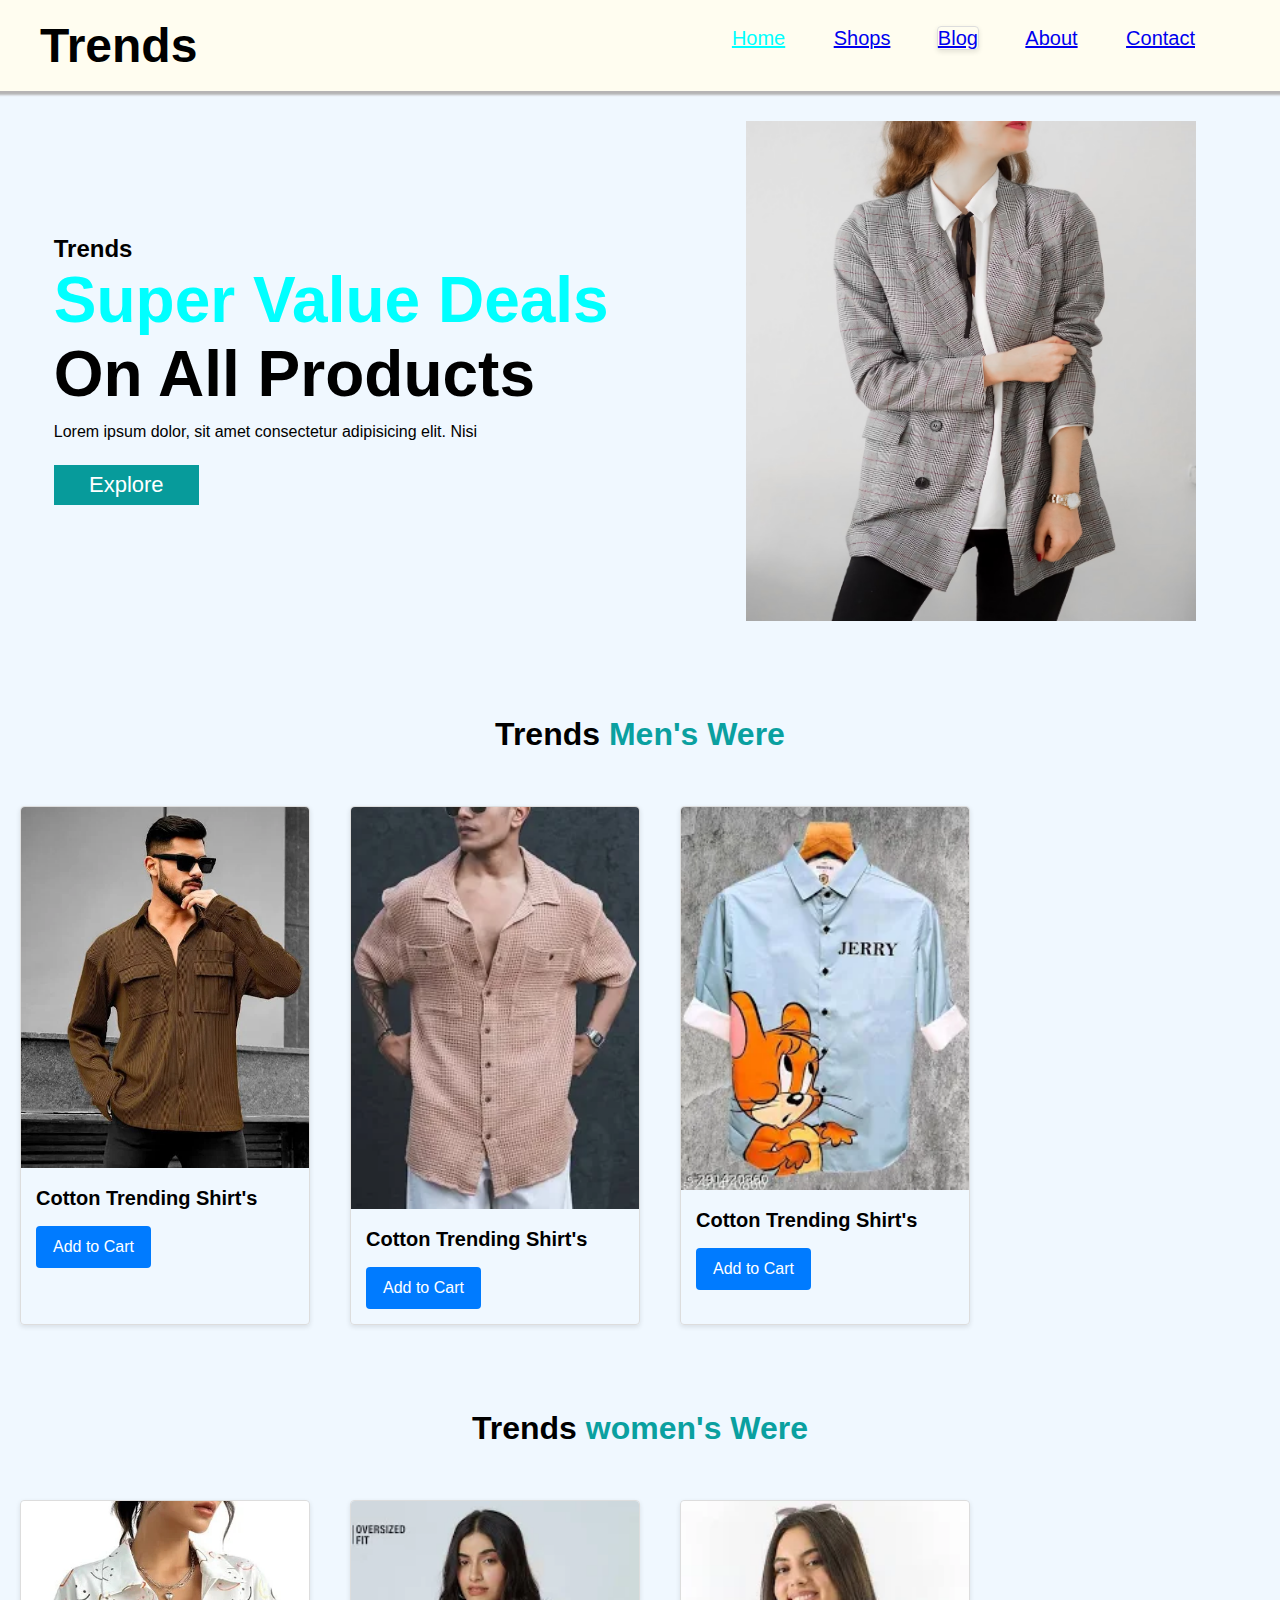
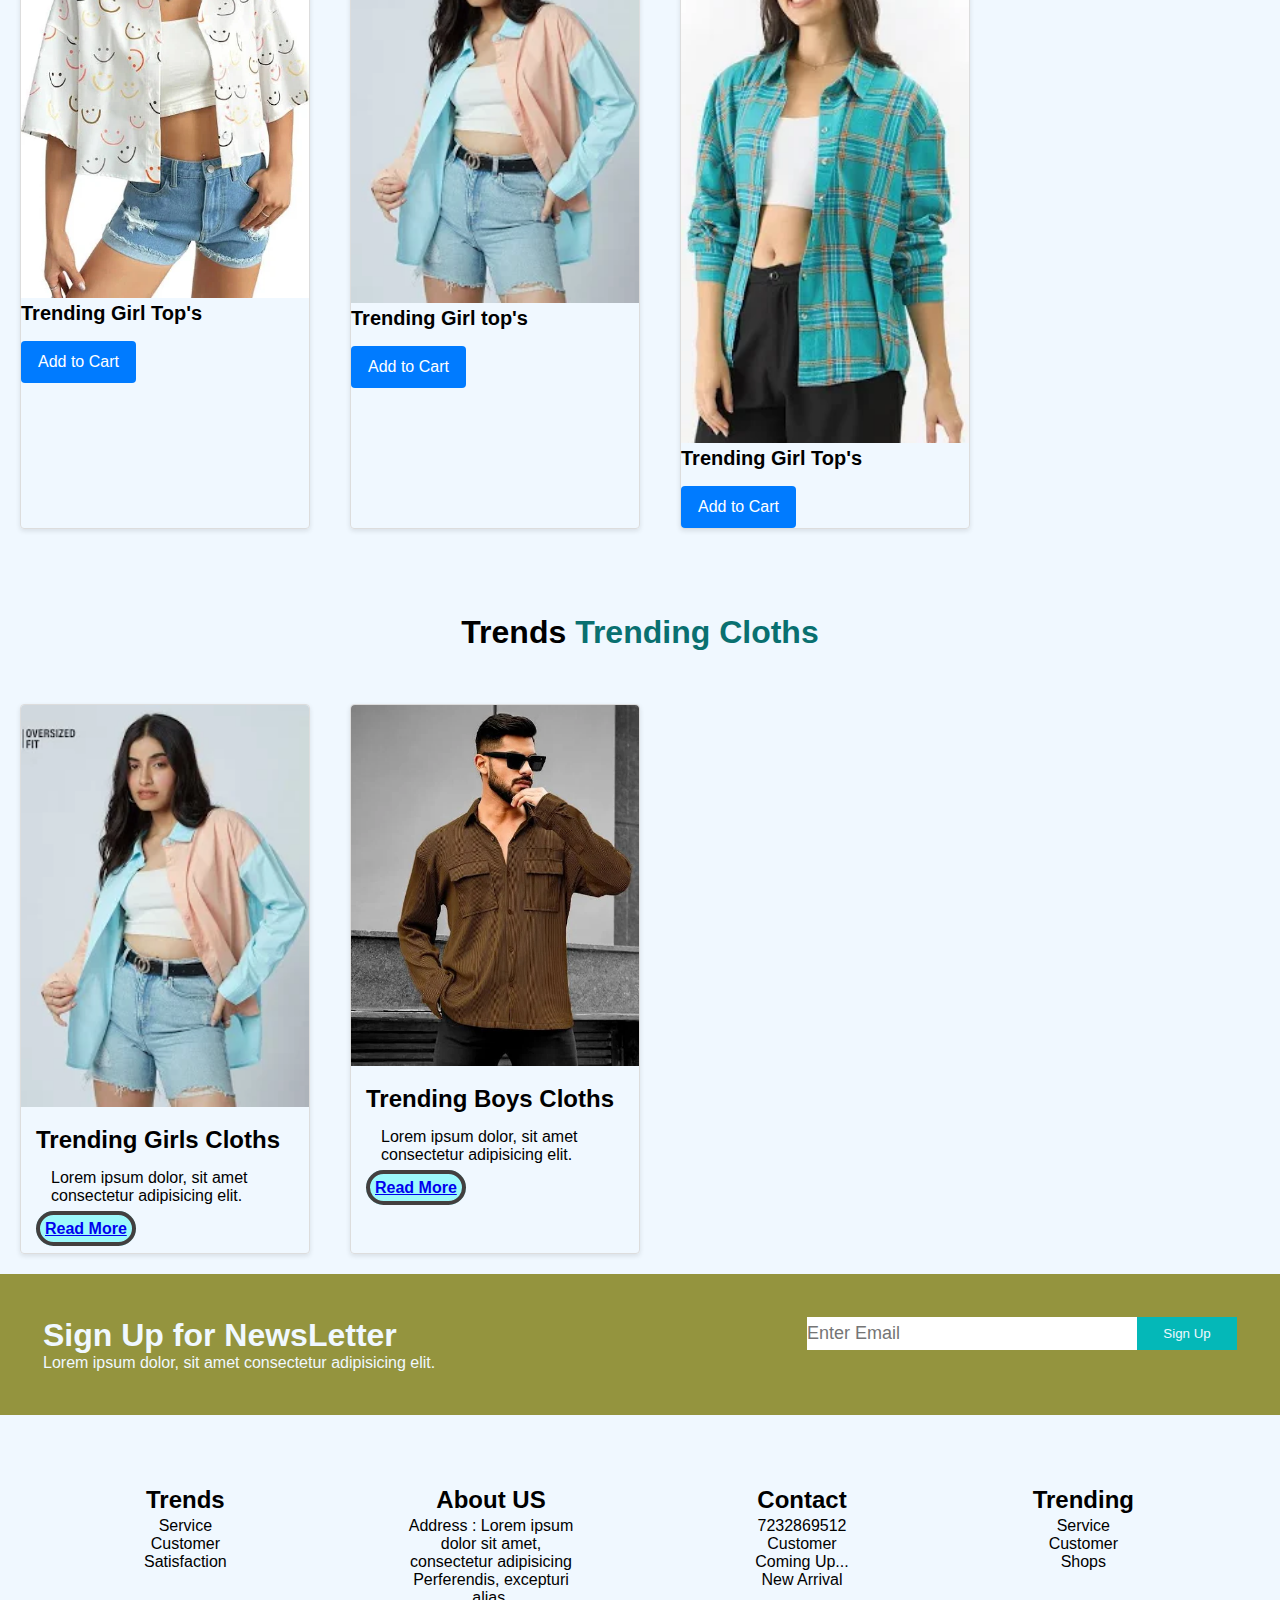
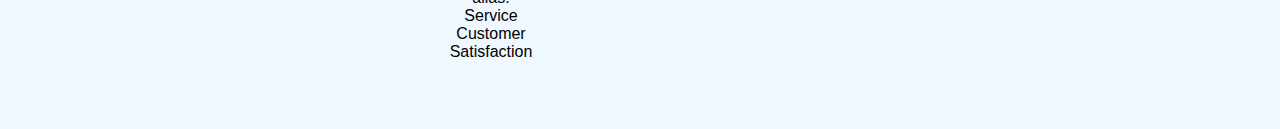
<file: index.html>
<!DOCTYPE html>
<html lang="en">
  <head>
    <meta charset="UTF-8" />
    <meta name="viewport" content="width=device-width, initial-scale=1.0" />
    <title>e-comers</title>
    <link rel="stylesheet" href="index.css" />
    <link
      rel="stylesheet"
      href="https://cdnjs.cloudflare.com/ajax/libs/font-awesome/6.5.2/css/all.min.css"
      integrity="sha512-SnH5WK+bZxgPHs44uWIX+LLJAJ9/2PkPKZ5QiAj6Ta86w+fsb2TkcmfRyVX3pBnMFcV7oQPJkl9QevSCWr3W6A=="
      crossorigin="anonymous"
      referrerpolicy="no-referrer"
    />
  </head>
  <body>
    <div class="container">
      <nav>
        <div class="logo">
          <h1>Trends</h1>
        </div>
        <ul>
          <li>
            <a class="home" href="#home">Home</a>
            <a class="shops" href="#shop">Shops</a>
            <a class="blog" href="#blog">Blog</a>
            <a class="about" href="#about">About</a>
            <a class="contact" href="#contact">Contact</a>
            <i class="fa-solid fa-cart-shopping"></i>
          </li>
        </ul>
      </nav>
      <!-- end nav tag -->

      <!--start main page-->

      <div class="main"  id="home">
        <div class="mainText">
          <h2>Trends</h2>
          <h1 class="top">Super Value Deals</h1>
          <h1>On All Products</h1>
          <p>Lorem ipsum dolor, sit amet consectetur adipisicing elit. Nisi</p>
          <button>Explore</button>
        </div>
        <!--end main text-->
        <img class="pic"
          src="photo-1608234808654-2a8875faa7fd.avif"
        />
      </div>
      <!--end main page-->

      <!--start men cards-->

      <div class="trends">
        <div class="head" id="shop">
          <h1>Trends <span>Men's Were</span></h1>
        </div>
        <div class="box">
          <div class="card">
            <img
              class="card-img-top"
              src="shopping.webp"
              alt="Card image cap"
            />
            <div class="card-body">
              <h5 class="card-title">Cotton Trending Shirt's</h5>
              <p class="card-text">
                <i class="fa-solid fa-star"></i>
                <i class="fa-solid fa-star"></i>
                <i class="fa-solid fa-star"></i>
                <i class="fa-solid fa-star"></i>
                <i class="fa-solid fa-star-half-stroke"></i>
              </p>
              <button class="btn">Add to Cart</button>
            </div>
          </div>
          <div class="card">
            <img
              class="card-img-top"
              src="shopping (1).webp"
              alt="Card image cap"
            />
            <div class="card-body">
              <h5 class="card-title">Cotton Trending Shirt's</h5>
              <p class="card-text">
                <i class="fa-solid fa-star"></i>
                <i class="fa-solid fa-star"></i>
                <i class="fa-solid fa-star"></i>
                <i class="fa-solid fa-star"></i>
                <i class="fa-solid fa-star-half-stroke"></i>
              </p>
              <button class="btn">Add to Cart</button>
            </div>
          </div>
          <div class="card">
            <img
              class="card-img-top"
              src="shopping (2).webp"
              alt="Card image cap"
            />
            <div class="card-body">
              <h5 class="card-title">Cotton Trending Shirt's</h5>
              <p class="card-text">
                <i class="fa-solid fa-star"></i>
                <i class="fa-solid fa-star"></i>
                <i class="fa-solid fa-star"></i>
                <i class="fa-solid fa-star"></i>
                <i class="fa-solid fa-star-half-stroke"></i>
              </p>
              <button class="btn">Add to Cart</button>
            </div>
          </div>
        </div>
      

<!--start women card-->
      
      <div class="trends">
        <div class="head">
          <h1>Trends <span>women's Were</span></h1>
        </div>
        <div class="box">
          <div class="card">
            <img class="card-img-top" src="shopping (3).webp" alt="" />
            <h5 class="card-title">Trending Girl Top's</h5>
            <p class="card-text"> 
            <i class="fa-solid fa-star"></i>
            <i class="fa-solid fa-star"></i>
            <i class="fa-solid fa-star"></i>
            <i class="fa-solid fa-star"></i>
            <i class="fa-solid fa-star-half-stroke"></i> 
            </p>
            <button class="btn">Add to Cart</button>
          </div>

          <div class="card">
            <img class="card-img-top" src="shopping (4).webp" alt="" />
            <h5 class="card-title">Trending Girl top's</h5>
            <p class="card-text"> 
            <i class="fa-solid fa-star"></i>
            <i class="fa-solid fa-star"></i>
            <i class="fa-solid fa-star"></i>
            <i class="fa-solid fa-star"></i>
            <i class="fa-solid fa-star-half-stroke"></i> 
          </p>
            <button class="btn">Add to Cart</button>
          </div>

          <div class="card">
            <img class="card-img-top" src="shopping (5).webp" alt="" />
            <h5 class="card-title">Trending Girl Top's</h5>
            <p class="card-text"> 
            <i class="fa-solid fa-star"></i>
            <i class="fa-solid fa-star"></i>
            <i class="fa-solid fa-star"></i>
            <i class="fa-solid fa-star"></i>
            <i class="fa-solid fa-star-half-stroke"></i> 
          </p>
            <button class="btn">Add to Cart</button>
          </div>
        </div>
      </div>
      <!--end women cards-->

      <!--start blogs-->

      <div class="blogs" id="blog">
        <div class="head1">
          <h1>Trends <span>Trending Cloths</span></h1>
        </div>
        <div class="card1">
          
          <div class="blog">
            <img class="card-img-top" src="shopping (4).webp" alt="" />
            <div class="blogText">
              <h2>Trending Girls Cloths</h2>
              <p class="para">Lorem ipsum dolor, sit amet consectetur adipisicing elit.</p>
              <a class="read"
                href="https://musebycl.io/fashion-beauty/clothes-arent-whats-sale-chilling-fashion-campaign"
                >Read More</a>
            </div>
          </div>

          <div class="blog">
            <img class="card-img-top" src="shopping.webp" alt="" />
            <div class="blogText">
              <h2>Trending Boys Cloths</h2>
              <p class="para">Lorem ipsum dolor, sit amet consectetur adipisicing elit.</p>
              <a class="read"
                href="https://musebycl.io/fashion-beauty/clothes-arent-whats-sale-chilling-fashion-campaign"
                >Read More</a>
            </div>
          </div>

        </div>
      </div>
      <!--end blogs-->

      <!--start Letter-->

      <div class="letter" id="about">
        <div class="letterText">
          <h1>Sign Up for NewsLetter</h1>
          <p>Lorem ipsum dolor, sit amet consectetur adipisicing elit.</p>
        </div>
        <div class="inp">
          <input type="text" placeholder="Enter Email" />
          <button class="sign">Sign Up</button>
        </div>
      </div>
      <!--end Letter-->

      <!--Footer-->

      <div class="footer" id="contact">
        <div class="footerText">
          <h2>Trends</h2>
          <p>Service</p>
          <p>Customer</p>
          <p>Satisfaction</p>
        </div>
        <div class="footerText">
          <h2>About US</h2>
          <p>
            Address : Lorem ipsum dolor sit amet, <br />
            consectetur adipisicing <br />
            Perferendis, excepturi alias.
          </p>
          <p>Service</p>
          <p>Customer</p>
          <p>Satisfaction</p>
        </div>
        <div class="footerText">
          <h2>Contact</h2>
          <p>7232869512</p>
          <p>Customer</p>
          <p>Coming Up...</p>
          <p>New Arrival</p>
        </div>
        <div class="footerText">
          <h2>Trending</h2>
          <p>Service</p>
          <p>Customer</p>
          <p>Shops</p>
        </div>
      </div>
      <!--end footer-->
    </div>
    <!-- end container-->
    <script src="index.js"></script>
  </body>
</html>
</file>
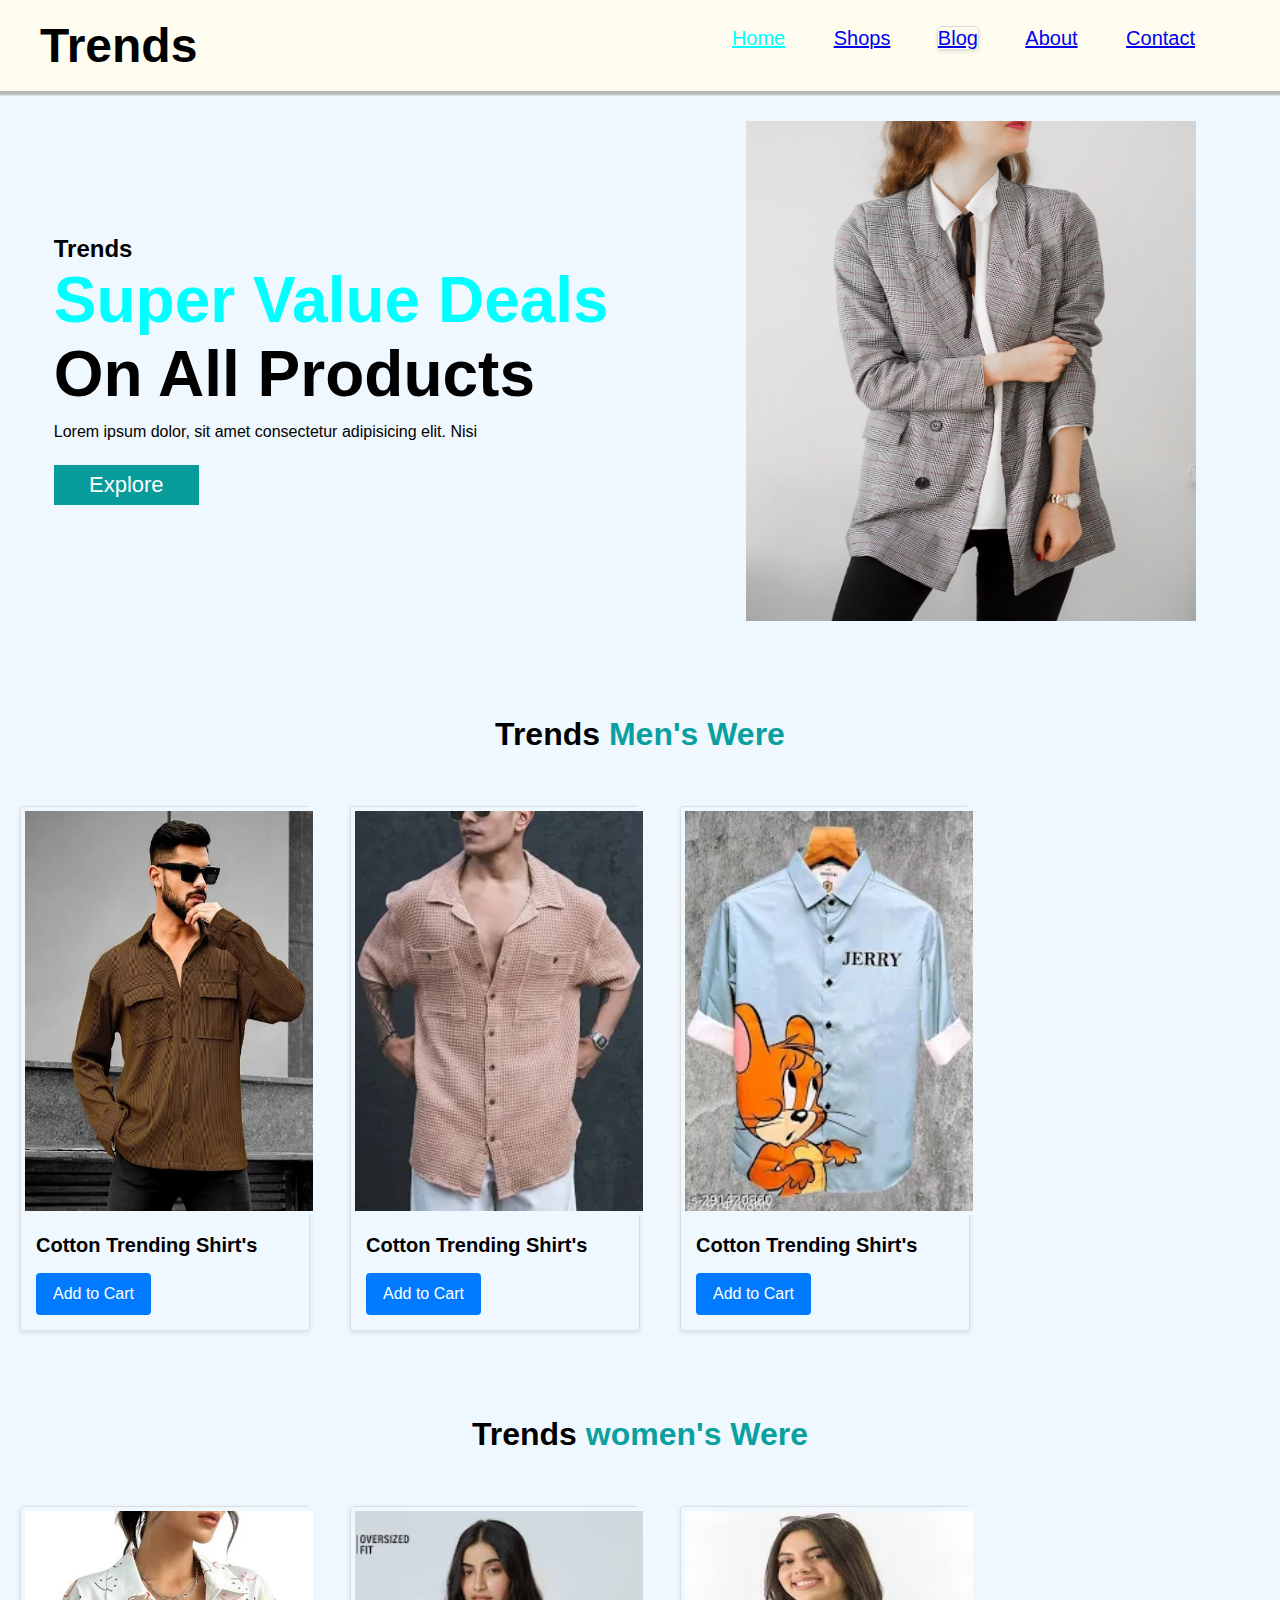
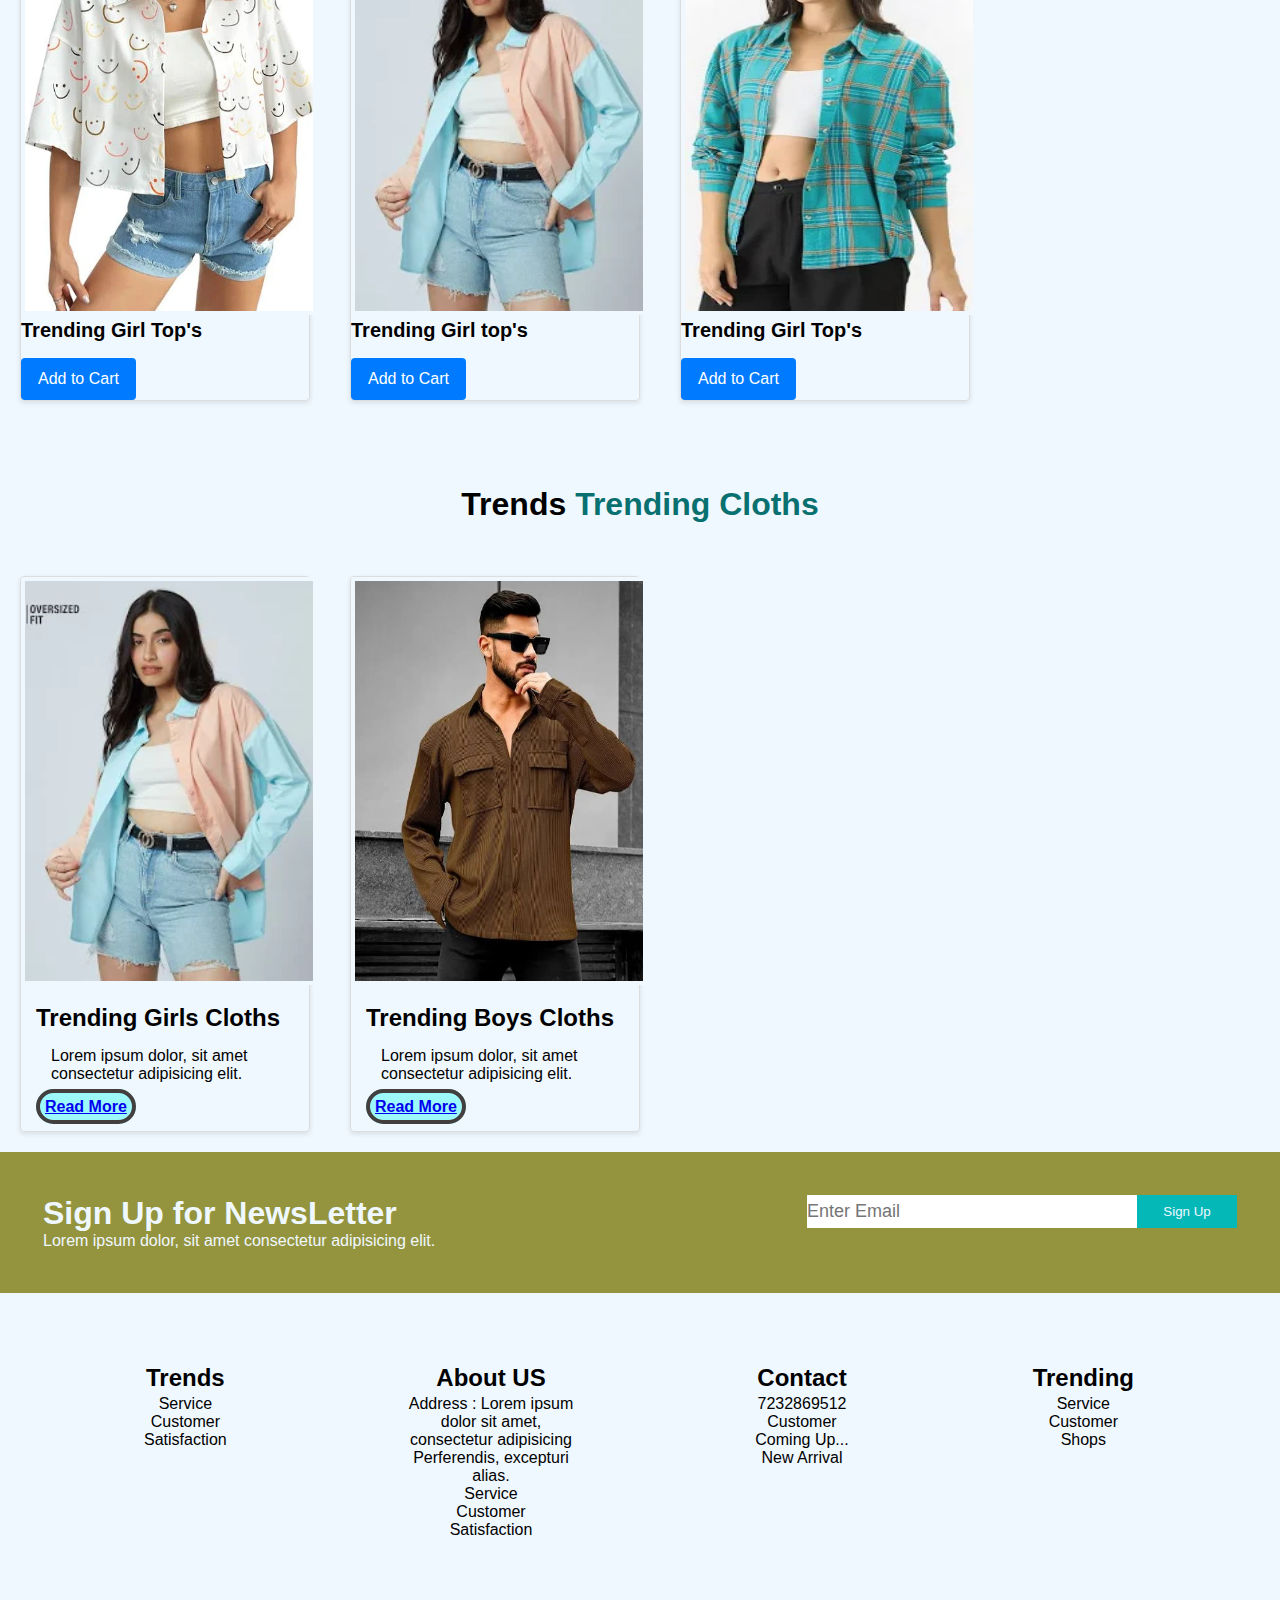
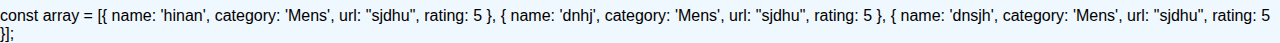
<file: Trends/index.html>
<!DOCTYPE html>
<html lang="en">
  <head>
    <meta charset="UTF-8" />
    <meta name="viewport" content="width=device-width, initial-scale=1.0" />
    <title>E-Commerce</title>
    <link rel="stylesheet" href="index.css" />
    <link
      rel="stylesheet"
      href="https://cdnjs.cloudflare.com/ajax/libs/font-awesome/6.5.2/css/all.min.css"
      integrity="sha512-SnH5WK+bZxgPHs44uWIX+LLJAJ9/2PkPKZ5QiAj6Ta86w+fsb2TkcmfRyVX3pBnMFcV7oQPJkl9QevSCWr3W6A=="
      crossorigin="anonymous"
      referrerpolicy="no-referrer"
    />
  </head>
  <body>
    <div class="container">
      <nav>
        <div class="logo">
          <h1>Trends</h1>
        </div>
        <ul>
          <li>
            <a class="home" href="#home">Home</a>
            <a class="shops" href="#shop">Shops</a>
            <a class="blog" href="#blog">Blog</a>
            <a class="about" href="#about">About</a>
            <a class="contact" href="#contact">Contact</a>
            <i class="fa-solid fa-cart-shopping"><span id="cart-count"><span></i>
          </li>
        </ul>
      </nav>
      <!-- end nav tag -->

      <!--start main page-->

      <div class="main"  id="home">
        <div class="mainText">
          <h2>Trends</h2>
          <h1 class="top">Super Value Deals</h1>
          <h1>On All Products</h1>
          <p>Lorem ipsum dolor, sit amet consectetur adipisicing elit. Nisi</p>
          <button href="">Explore</button>
        </div>
        <!--end main text-->
        <img class="pic"
          src="img/photo-1608234808654-2a8875faa7fd.avif"
        />
      </div>
      <!--end main page-->

      <!--start men cards-->

      <div class="trends">
        <div class="head" id="shop">
          <h1>Trends <span>Men's Were</span></h1>
        </div>
        <div class="box">
          <div class="card">
            <img
              class="card-img-top"
              src="img/shopping.webp"
              alt="Card image cap"
            />
            <div class="card-body">
              <h5 class="card-title">Cotton Trending Shirt's</h5>
              <p class="card-text">
                <i class="fa-solid fa-star"></i>
                <i class="fa-solid fa-star"></i>
                <i class="fa-solid fa-star"></i>
                <i class="fa-solid fa-star"></i>
                <i class="fa-solid fa-star-half-stroke"></i>
              </p>
              <button class="btn">Add to Cart</button>
            </div>
          </div>
          <div class="card">
            <img
              class="card-img-top"
              src="img/shopping (1).webp" 
              alt="Card image cap"
            />
            <div class="card-body">
              <h5 class="card-title">Cotton Trending Shirt's</h5>
              <p class="card-text">
                <i class="fa-solid fa-star"></i>
                <i class="fa-solid fa-star"></i>
                <i class="fa-solid fa-star"></i>
                <i class="fa-solid fa-star"></i>
                <i class="fa-solid fa-star-half-stroke"></i>
              </p>
              <button class="btn">Add to Cart</button>
            </div>
          </div>
          <div class="card">
            <img
              class="card-img-top"
              src="img/shopping (2).webp"
              alt="Card image cap"
            />
            <div class="card-body">
              <h5 class="card-title">Cotton Trending Shirt's</h5>
              <p class="card-text">
                <i class="fa-solid fa-star"></i>
                <i class="fa-solid fa-star"></i>
                <i class="fa-solid fa-star"></i>
                <i class="fa-solid fa-star"></i>
                <i class="fa-solid fa-star-half-stroke"></i>
              </p>
              <button class="btn">Add to Cart</button>
            </div>
          </div>
        </div>
      

<!--start women card-->
      
      <div class="trends">
        <div class="head">
          <h1>Trends <span>women's Were</span></h1>
        </div>
        <div class="box">
          <div class="card">
            <img class="card-img-top" src="img/shopping (3).webp" alt="" />
            <h5 class="card-title">Trending Girl Top's</h5>
            <p class="card-text"> 
            <i class="fa-solid fa-star"></i>
            <i class="fa-solid fa-star"></i>
            <i class="fa-solid fa-star"></i>
            <i class="fa-solid fa-star"></i>
            <i class="fa-solid fa-star-half-stroke"></i> 
            </p>
            <button class="btn">Add to Cart</button>
          </div>

          <div class="card">
            <img class="card-img-top" src="img/shopping (4).webp" alt="" />
            <h5 class="card-title">Trending Girl top's</h5>
            <p class="card-text"> 
            <i class="fa-solid fa-star"></i>
            <i class="fa-solid fa-star"></i>
            <i class="fa-solid fa-star"></i>
            <i class="fa-solid fa-star"></i>
            <i class="fa-solid fa-star-half-stroke"></i> 
          </p>
            <button class="btn">Add to Cart</button>
          </div>

          <div class="card">
            <img class="card-img-top" src="img/shopping (5).webp" alt="" />
            <h5 class="card-title">Trending Girl Top's</h5>
            <p class="card-text"> 
            <i class="fa-solid fa-star"></i>
            <i class="fa-solid fa-star"></i>
            <i class="fa-solid fa-star"></i>
            <i class="fa-solid fa-star"></i>
            <i class="fa-solid fa-star-half-stroke"></i> 
          </p>
            <button class="btn">Add to Cart</button>
          </div>
        </div>
      </div>
      <!--end women cards-->

      <!--start blogs-->

      <div class="blogs" id="blog">
        <div class="head1">
          <h1>Trends <span>Trending Cloths</span></h1>
        </div>
        <div class="card1">
          
          <div class="blog">
            <img class="card-img-top" src="img/shopping (4).webp" alt="" />
            <div class="blogText">
              <h2>Trending Girls Cloths</h2>
              <p class="para">Lorem ipsum dolor, sit amet consectetur adipisicing elit.</p>
              <a class="read"
                href="https://musebycl.io/fashion-beauty/clothes-arent-whats-sale-chilling-fashion-campaign"
                >Read More</a>
            </div>
          </div>

          <div class="blog">
            <img class="card-img-top" src="img/shopping.webp" alt="" />
            <div class="blogText">
              <h2>Trending Boys Cloths</h2>
              <p class="para">Lorem ipsum dolor, sit amet consectetur adipisicing elit.</p>
              <a class="read"
                href="https://musebycl.io/fashion-beauty/clothes-arent-whats-sale-chilling-fashion-campaign"
                >Read More</a>
            </div>
          </div>

        </div>
      </div>
      <!--end blogs-->

      <!--start Letter-->

      <div class="letter" id="about">
        <div class="letterText">
          <h1>Sign Up for NewsLetter</h1>
          <p>Lorem ipsum dolor, sit amet consectetur adipisicing elit.</p>
        </div>
        <div class="inp">
          <input type="text" placeholder="Enter Email" />
          <button class="sign">Sign Up</button>
        </div>
      </div>
      <!--end Letter-->

      <!--Footer-->

      <div class="footer" id="contact">
        <div class="footerText">
          <h2>Trends</h2>
          <p>Service</p>
          <p>Customer</p>
          <p>Satisfaction</p>
        </div>
        <div class="footerText">
          <h2>About US</h2>
          <p>
            Address : Lorem ipsum dolor sit amet, <br />
            consectetur adipisicing <br />
            Perferendis, excepturi alias.
          </p>
          <p>Service</p>
          <p>Customer</p>
          <p>Satisfaction</p>
        </div>
        <div class="footerText">
          <h2>Contact</h2>
          <p>7232869512</p>
          <p>Customer</p>
          <p>Coming Up...</p>
          <p>New Arrival</p>
        </div>
        <div class="footerText">
          <h2>Trending</h2>
          <p>Service</p>
          <p>Customer</p>
          <p>Shops</p>
        </div>
      </div>
      <!--end footer-->
    </div>
    <!-- end container-->
    <script src="index.js"></script>
  </body>
</html>

const array = [{
  name: 'hinan',
  category: 'Mens',
  url: "sjdhu",
  rating: 5
},
{
  name: 'dnhj',
  category: 'Mens',
  url: "sjdhu",
  rating: 5

},
{
  name: 'dnsjh',
  category: 'Mens',
  url: "sjdhu",
  rating: 5
}];
</file>
<file: index.css>
* {
  margin: 0%;
  padding: 0%;
  font-family: Arial, Helvetica, sans-serif;
}
body {
  background-color: aliceblue;
}
nav {
  display: flex;
  justify-content: space-between;
  background-color: rgb(255, 253, 240);
  padding: 22px;
  padding: 18px;
  box-shadow: 0px 2px 2px 2px rgb(182, 180, 180);
}
nav .logo {
  margin-left: 22px;
  font-size: 24px;
}
ul {
  margin-right: 45px;
  margin-top: 7px;
}
nav ul li {
  list-style: none;
}
ul li a {
  margin-inline: 22px;
  font-size: 20px;
}
ul li i {
  font-size: 22px;
}
ul li .home {
  color: aqua;
}
ul li a:hover {
  border-bottom: 2px solid black;
  cursor: pointer;
}
ul li i:hover {
  color: gray;
  cursor: pointer;
}
.main {
  display: flex;
  justify-content: space-around;
}

.main .mainText {
  margin-top: 144px;
}
.mainText h1 {
  font-size: 64px;
}
.mainText .top {
  color: aqua;
}
.mainText button {
  width: 145px;
  height: 40px;
  background-color: rgb(7, 155, 155);
  border: none;
  font-size: 22px;
  color: white;
  margin-top: 24px;
}
.mainText p {
  margin-top: 12px;
}
.pic{
  width: 450px;
  height: 500px;
  padding: 30px;
  
}
.mainText button:hover {
  border: 2px solid rgb(5, 47, 47);
  background-color: transparent;
  color: black;
}
.trends .head {
  text-align: center;
  padding: 33px;
  margin-top: 32px;
}
.head span {
  color: rgb(10, 160, 160);
}


.box {
  display: flex;
  
}
.card {
  border: 1px solid #ddd;
  border-radius: 4px;
  box-shadow: 0 2px 5px rgba(0, 0, 0, 0.1);
  margin: 20px;
  width: 18rem;
}

.card-img-top {
  width: 100%;
  height: auto;
  border-top-left-radius: 4px;
  border-top-right-radius: 4px;
}

.card-body {
  padding: 15px;
}

.card-title {
  font-size: 1.25rem;
  margin-bottom: 0.75rem;
}

.card-text {
  margin-bottom: 1rem;
  color: gold;
}

.btn {
  display: inline-block;
  padding: 0.5rem 1rem;
  font-size: 1rem;
  font-weight: 400;
  line-height: 1.5;
  text-align: center;
  text-decoration: none;
  white-space: nowrap;
  vertical-align: middle;
  cursor: pointer;
  border: 1px solid transparent;
  border-radius: 0.25rem;
  background-color: #007bff;
  color: white;
  transition: background-color 0.15s ease-in-out, border-color 0.15s ease-in-out;
}

.btn:hover {
  background-color: #0056b3;
}

.blogs .head1{
  text-align: center;
  padding: 33px;
  margin-top:32px ;
}
.head1 span{
  color: rgb(9, 112, 112);
}
.card1{
  display: flex;
}
.blog{
  border: 1px solid #ddd;
  border-radius: 4px;
  box-shadow: 0 2px 5px rgba(0, 0, 0, 0.1);
  margin: 20px;
  width: 18rem;
}
.blogText {
  padding: 15px;
}
.para{
  padding: 15px;
}
.read{
  border: 4px solid rgb(67, 63, 63);
  background-color: rgb(157, 248, 251);
  font-weight: bold;
  padding: 5px;
  border-radius: 20px;
  
}
.letter{
  display: flex;
  justify-content: space-between;
  color: aliceblue;
  background-color: rgb(148, 148, 62);
  padding: 43px;
}
.inp{
  display: flex;
}
.inp input{
  width: 330px;
  height: 33px;
  outline: none;
  font-size: 18px;
  border: none;
}
.inp button{
  width: 100px;
  height: 33px;
  background-color: rgb(4, 184, 184);
  color: aliceblue;
  border: none;
}
.footer{
  display: flex;
  justify-content: center;
  padding: 53px;
}
.footer .footerText{
  margin-inline: 85px;
}
.footerText h2{
  padding: 3px;
}
.footerText{
  text-align: center;
  padding: 5px;
  margin: 10px;

}
</file>
<file: Trends/index.css>
* {
  margin: 0%;
  padding: 0%;
  font-family: Arial, Helvetica, sans-serif;
}
body {
  background-color: aliceblue;
}

nav {
  display: flex;
  justify-content: space-between;
  background-color: rgb(255, 253, 240);
  padding: 22px;
  padding: 18px;
  box-shadow: 0px 2px 2px 2px rgb(182, 180, 180);
}
nav .logo {
  margin-left: 22px;
  font-size: 24px;
}
ul {
  margin-right: 45px;
  margin-top: 7px;
}
nav ul li {
  list-style: none;
}
ul li a {
  margin-inline: 22px;
  font-size: 20px;
}
ul li i {
  font-size: 22px;
}
ul li .home {
  color: aqua;
}
ul li a:hover {
  border-bottom: 2px solid black;
  cursor: pointer;
}
ul li i:hover {
  color: gray;
  cursor: pointer;
}
.main {
  display: flex;
  justify-content: space-around;
}

.main .mainText {
  margin-top: 144px;
}
.mainText h1 {
  font-size: 64px;
}
.mainText .top {
  color: aqua;
}
.mainText button {
  width: 145px;
  height: 40px;
  background-color: rgb(7, 155, 155);
  border: none;
  font-size: 22px;
  color: white;
  margin-top: 24px;
}
.mainText p {
  margin-top: 12px;
}
.pic{
  width: 450px;
  height: 500px;
  padding: 30px;
  
}
.mainText button:hover {
  border: 2px solid rgb(5, 47, 47);
  background-color: transparent;
  color: black;
}
.trends .head {
  text-align: center;
  padding: 33px;
  margin-top: 32px;
}
.head span {
  color: rgb(10, 160, 160);
}
.box {
  display: flex;
}
.card {
  border: 1px solid #ddd;
  border-radius: 4px;
  box-shadow: 0 2px 5px rgba(0, 0, 0, 0.1);
  margin: 20px;
  width: 18rem;
}
.card-img-top {
  width: 100%;
  height: 400px;
  border-top-left-radius: 4px;
  border-top-right-radius: 4px;
  border: 4px solid aliceblue;
}



.card-body {
  padding: 15px;
}

.card-title {
  font-size: 1.25rem;
  margin-bottom: 0.75rem;
}

.card-text {
  margin-bottom: 1rem;
  color: gold;
}

.btn {
  display: inline-block;
  padding: 0.5rem 1rem;
  font-size: 1rem;
  font-weight: 400;
  line-height: 1.5;
  text-align: center;
  text-decoration: none;
  white-space: nowrap;
  vertical-align: middle;
  cursor: pointer;
  border: 1px solid transparent;
  border-radius: 0.25rem;
  background-color: #007bff;
  color: white;
  transition: background-color 0.15s ease-in-out, border-color 0.15s ease-in-out;
}

.btn:hover {
  background-color: rgb(236, 81, 107);

}

.blogs .head1{
  text-align: center;
  padding: 33px;
  margin-top:32px ;
}
.head1 span{
  color: rgb(9, 112, 112);
}
.card1{
  display: flex;
}
.blog{
  border: 1px solid #ddd;
  border-radius: 4px;
  box-shadow: 0 2px 5px rgba(0, 0, 0, 0.1);
  margin: 20px;
  width: 18rem;
}
.blogText {
  padding: 15px;
}
.para{
  padding: 15px;
}
.read{
  border: 4px solid rgb(67, 63, 63);
  background-color: rgb(157, 248, 251);
  font-weight: bold;
  padding: 5px;
  border-radius: 20px;
  
}
.letter{
  display: flex;
  justify-content: space-between;
  color: aliceblue;
  background-color: rgb(148, 148, 62);
  padding: 43px;
}
.inp{
  display: flex;
}
.inp input{
  width: 330px;
  height: 33px;
  outline: none;
  font-size: 18px;
  border: none;
}
.inp button{
  width: 100px;
  height: 33px;
  background-color: rgb(4, 184, 184);
  color: aliceblue;
  border: none;
}
.footer{
  display: flex;
  justify-content: center;
  padding: 53px;
}
.footer .footerText{
  margin-inline: 85px;
}
.footerText h2{
  padding: 3px;
}
.footerText{
  text-align: center;
  padding: 5px;
  margin: 10px;

}
</file>
